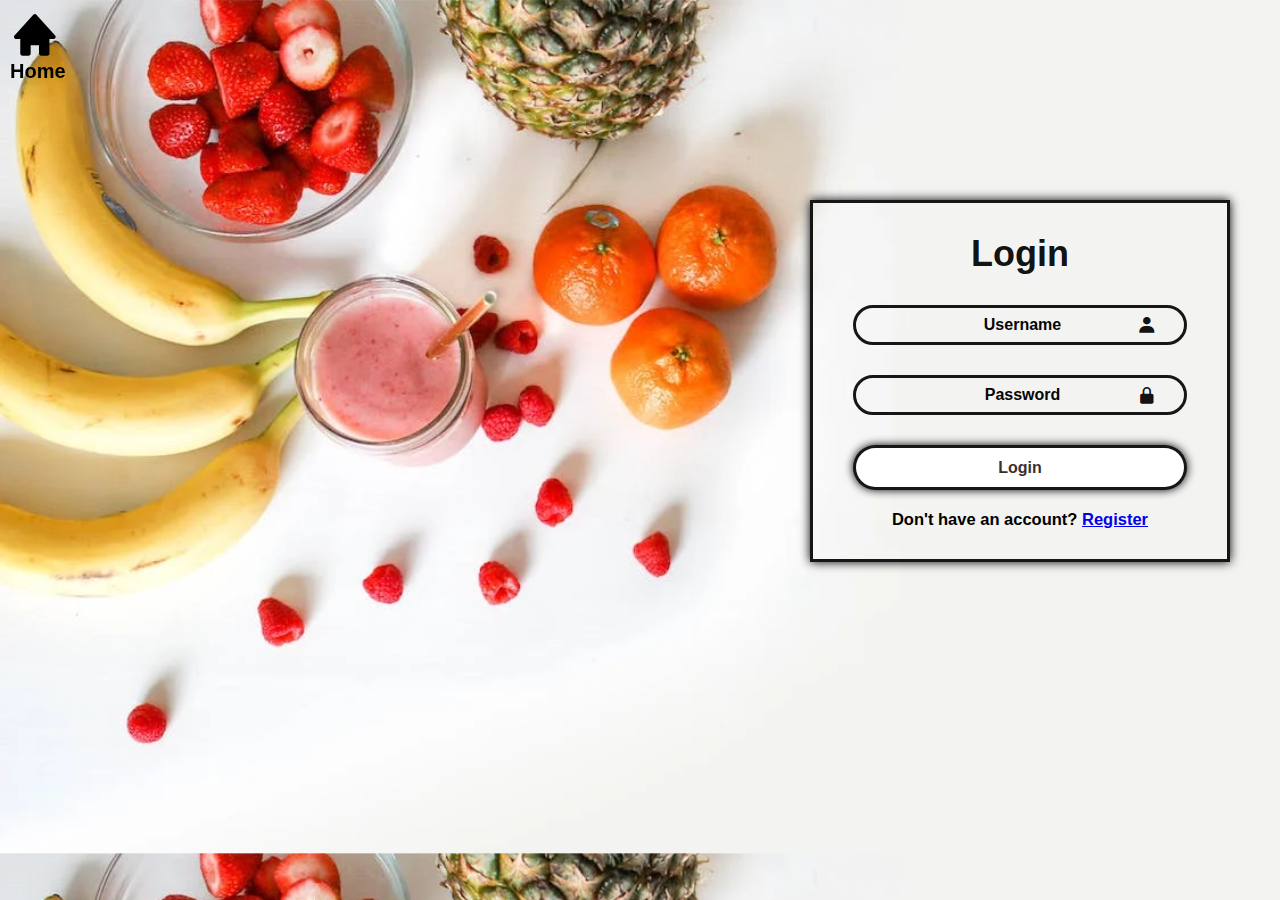
<file: login.html>
<!DOCTYPE html>
<html lang="en">
<head>
    <meta charset="UTF-8">
    <meta name="viewport" content="width=device-width, initial-scale=1.0">
    <title>Login</title>
    <link rel="stylesheet" href="login.css">
    <link href='https://unpkg.com/boxicons@2.1.4/css/boxicons.min.css' rel='stylesheet'></head>
<body>
    <i src="http://127.0.0.1:5500/frontpage.html" class='bx bxs-home' id="i"></i>
    <h6 id="text">Home</h6>    
   <div class="wrapper">
    <form  name="login"  method="post" action="login.php" >
        <h1>Login</h1>
        <div class="input-box">
            <i class='bx bxs-user'></i>            
            <input type="text" id="Username" placeholder="Username" name="username" required>
        </div>
        <div class="input-box">
            <input type="password" placeholder="Password" name="password" id="password" required>
            <i class='bx bxs-lock-alt' ></i>        </div>
       <button type="submit" class="btm" value="register" >Login</button>
       <div class="register-link">
        <p>Don't have an account? <a href="register2.html">Register</a></p>
       </div>
    </form>
   </div>
</body>

<script>
    function validateform(){
         var name= document.login.name.value;
         var password= document.login.password.value;
        // var name = document.login.getElementById('Username').value;
        // var password = document.login.getElementById('Password').value;


        if (name==null || name==""){
            alert("name can't be blank");
            return false;
            // document.getElementById("req1").innerHTML = "*Username required";
            // Username.focus();
        }
        else if(password.length<6){
            alert(document.getElementById("Username").value +", Password must be atleast 6 characters");
            return false;
        }
        else{
            alert(document.getElementById("Username").value  + ", Login successful!");
            return false;
        }

       
    }


   
</script>
</html>
</file>
<file: login.css>
*{
    margin: 0;
    padding: 0;
    box-sizing: border-box;
    font-family: "Poppins",sans-serif;
}

body{
    /* display: flex;
    justify-content: center; */
    align-items: center;
    /* min-height: 100ch; */
    background-image: url("login1.jpg");
    background-size: cover;
    /* background-position: center; */
    float: right;
    /* margin-left: 150px; */
    margin-top: 200px;
    margin-right: 50px;
}
#i {
   position: fixed;
   top: 10px;
   left: 10px;
   font-size: 50px;
}
#text{
    position: fixed;
    top: 60px;
    left: 10px;
    font-size: 20px;  
}
.wrapper{
    /* background-color: pink; */
    width: 420px;
    /* background-image: url("login1.jpg"); */
    color:rgba(5, 5, 5, 0.966);
    padding: 30px 40px;
    /* background: transparent; */
    border: 3px solid rgba(7, 7, 7, 0.943);
    box-shadow: 0 0 10px black;

}

.wrapper h1{
    font-size:36px;
    text-align: center;
}

.wrapper .input-box{
    width:100%;
    height: 40px;
    position: relative;
    margin : 30px 0;
    cursor: pointer;
}

.input-box input{
    width: 100%;
    height: 100%;
    background: transparent;
    padding-left: 5px;

    border: 2px solid rgba(255, 255, 255, 255);
    border-radius: 40px;
    font-size: 16px;
    color: #050505;
    border: 3px solid rgba(7, 7, 7, 0.943);
    cursor: pointer;

   
}
.input-box input:hover{
box-shadow: 0px 0px 20px black;
}

.input-box input::placeholder{
    color: #050505;
    text-align: center;
    font-weight: bold;

}

.input-box i{
    position: absolute;
    right: 30px;
    top:50%;
    transform: translateY(-50%) ;
   
    font-size: 20px;
}
 .wrapper .btm{
    width: 100%;
    height: 45px;
    background-color: #fff;
    border: none;
    outline: none;
    border-radius: 40px;
    cursor: pointer;
    color: #333;
    font-weight: bolder;
    font-size: medium;
    box-shadow: 0 0 10px black;
    border: 3px solid rgba(7, 7, 7, 0.943);

 }

 .wrapper .register-link{
    font-size: 16.5px;
    text-align: center;
    margin-top: 20px;
    font-weight: bold;
    color: black;
 }

 .register-link p a:hover{
    text-decoration: underline;
    color: rgb(26, 7, 104);

 }

 .button2{
    background-color: white;
    color: #1652ad ;
   
    border-color: #1652ad;
    height: 36px;
    width: 62px;
    border-style: solid;
    border-radius: px;
    border-width: 1px;
    cursor: pointer;
    margin-left: 8px;

}
.wrapper:hover{
    background-size: cover;
    border-radius:40px ;
    transition: 2s;

    cursor: pointer;
 
   
}
.wrapper .btm:hover{
    box-shadow: 0 0 10px rgb(119, 217, 108);
    color: #fff;
    background-color: #050505;
}
</file>
